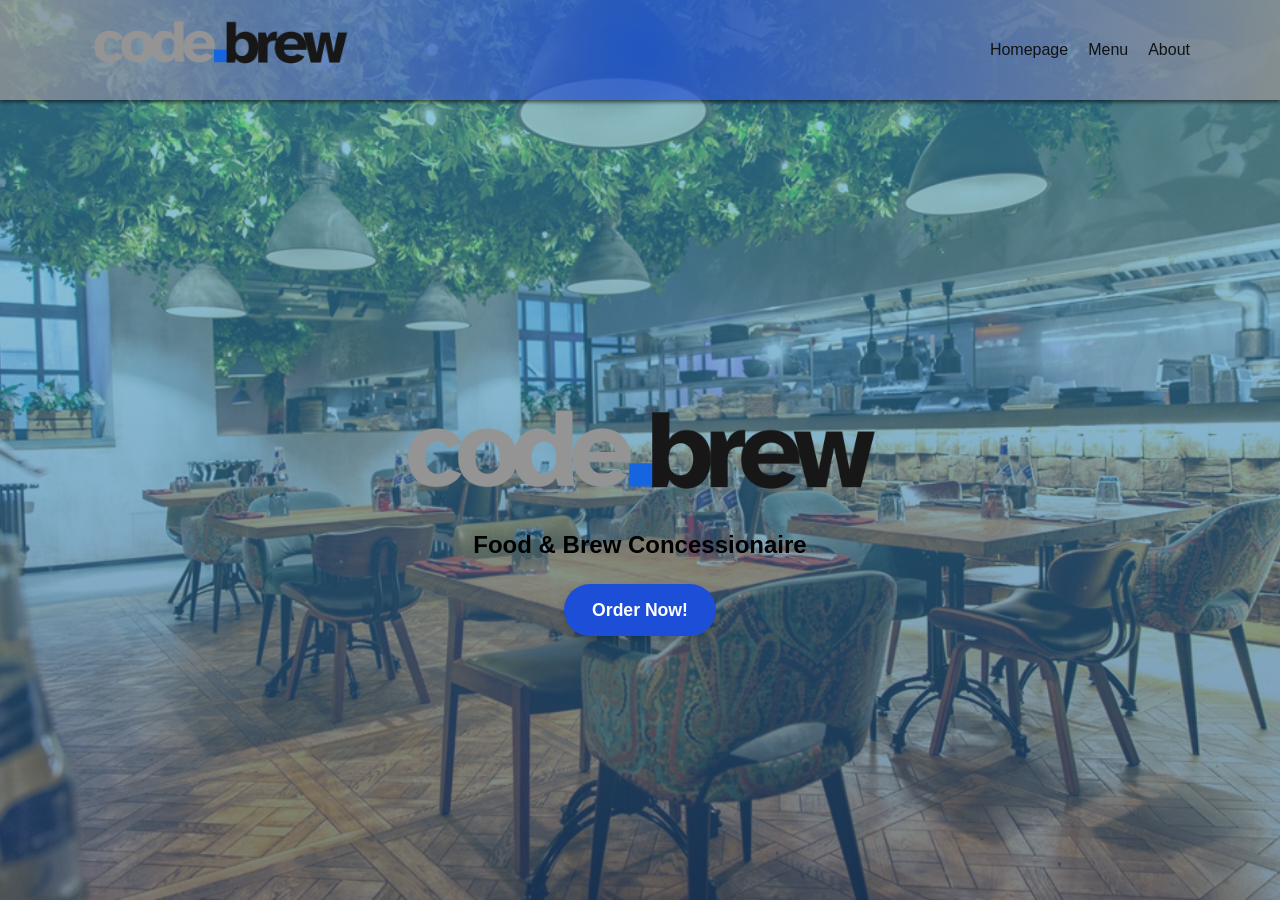
<file: index.html>
<!DOCTYPE html>
<html lang="en">
<head>
    <meta charset="UTF-8" />
    <meta name="viewport" content="width=device-width, initial-scale=1.0" />
    <title>Code Brew | Home</title>
    <link rel="icon" href="favicon-16x16.png">   
    <link rel="stylesheet" href="style.css">
    <link rel="stylesheet" href="https://cdnjs.cloudflare.com/ajax/libs/font-awesome/6.0.0-beta3/css/all.min.css">
</head>
<body>
    <header>
        <div class="wrapper header-content">
            <a href="index.html" class="logo">
            <img src="Codebrew-Logo.png" alt="Code Brew Logo">
            </a>

            <ul class="nav-area">
                <li><a href="index.html">Homepage</a></li>
                <li><a href="Menu.html">Menu</a></li>
                <li><a href="About.html">About</a></li>
            </ul> 
        </div>
    </header>
            <main class="hero">
                <h1 class="hero-logo">
                    <span class="logo-frame">
                <img src="Codebrew-Logo.png" alt="Code Brew">
                    </span>
                </h1>
                <p>Food & Brew Concessionaire</p>
                <a href="Menu.html" class="hero-button">Order Now!</a>

            </main>


</body>
</html>
</file>
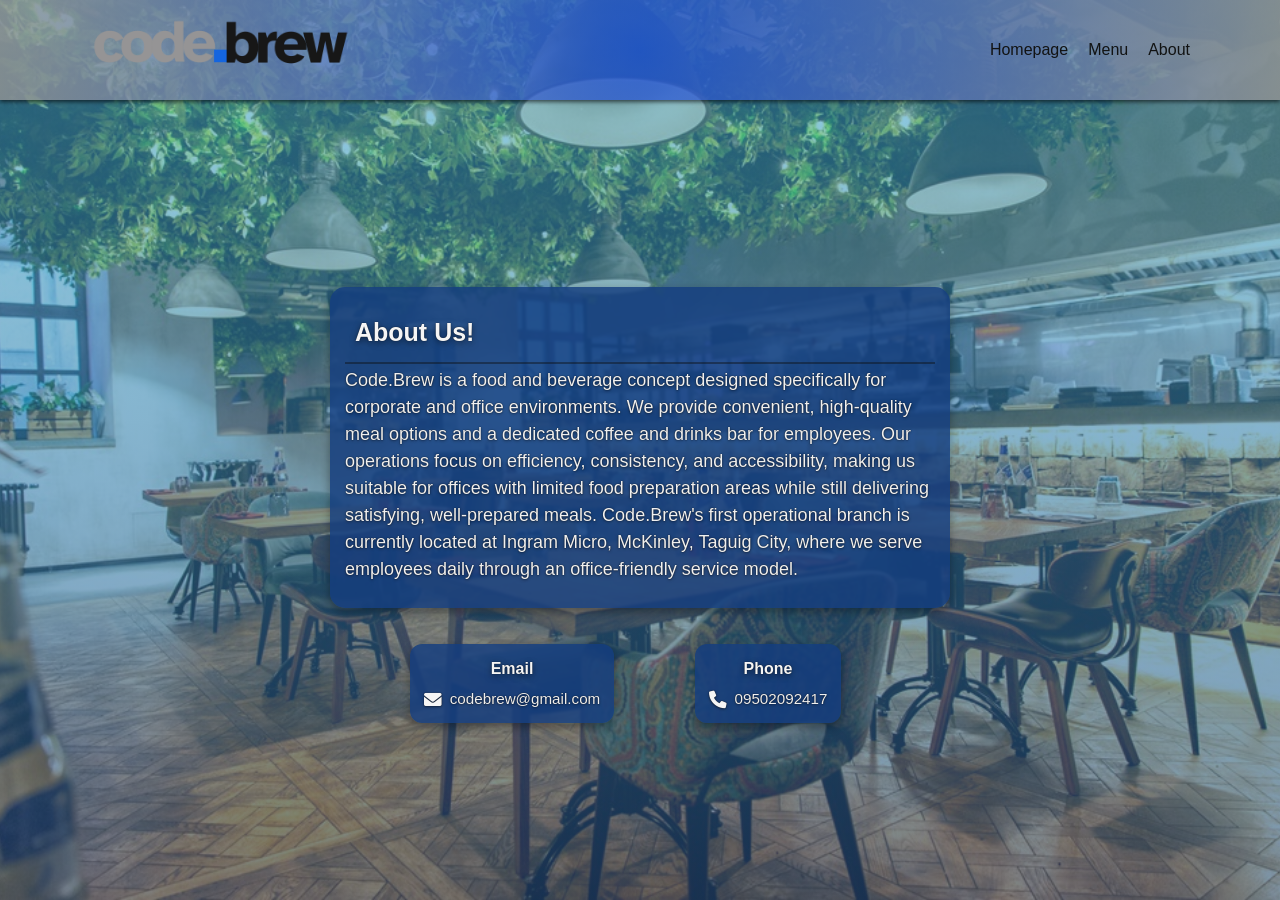
<file: About.html>
<!doctype html>
<html lang="en">
<head>
    <meta charset="UTF-8">
    <meta name="viewport" content="width=device-width, initial-scale=1.0">
    <title>Code Brew | About</title>
    <link rel="stylesheet" href="about.css">
    <link rel="icon" href="favicon-16x16.png">   
    <link rel="stylesheet" href="https://cdnjs.cloudflare.com/ajax/libs/font-awesome/6.0.0-beta3/css/all.min.css">
</head>
<body>

<header>
    <div class="wrapper header-content">
        <a href="index.html" class="logo">
            <img src="Codebrew-Logo.png" alt="Code Brew Logo">
        </a>
        <ul class="nav-area">
            <li><a href="index.html">Homepage</a></li>
            <li><a href="Menu.html">Menu</a></li>
            <li><a href="About.html">About</a></li>
        </ul>
    </div>
</header>

<main class="page about-center">
    <!-- Post Cards Section -->
    <div class="post-cards-grid">
        <div class="post-card1">
            <div class="post-card-text">
                <h2>About Us!</h2>
                <p>Code.Brew is a food and beverage concept designed specifically for corporate and office environments. We provide convenient, high-quality meal options and a dedicated coffee and drinks bar for employees. Our operations focus on efficiency, consistency, and accessibility, making us suitable for offices with limited food preparation areas while still delivering satisfying, well-prepared meals. Code.Brew's first operational branch is currently located at Ingram Micro, McKinley, Taguig City, where we serve employees daily through an office-friendly service model.</p>
            </div>
        </div>
    </div>
    <div class="contact-cards">
        <div class="mini-card">
            <h3>Email</h3>
            <p><i class="fas fa-envelope"></i><span>codebrew@gmail.com</span></p>
        </div>
        <div class="mini-card">
            <h3>Phone</h3>
            <p><i class="fas fa-phone"></i><span>09502092417</span></p>
        </div>
    </div>
</main>

</body>
</html>
</file>
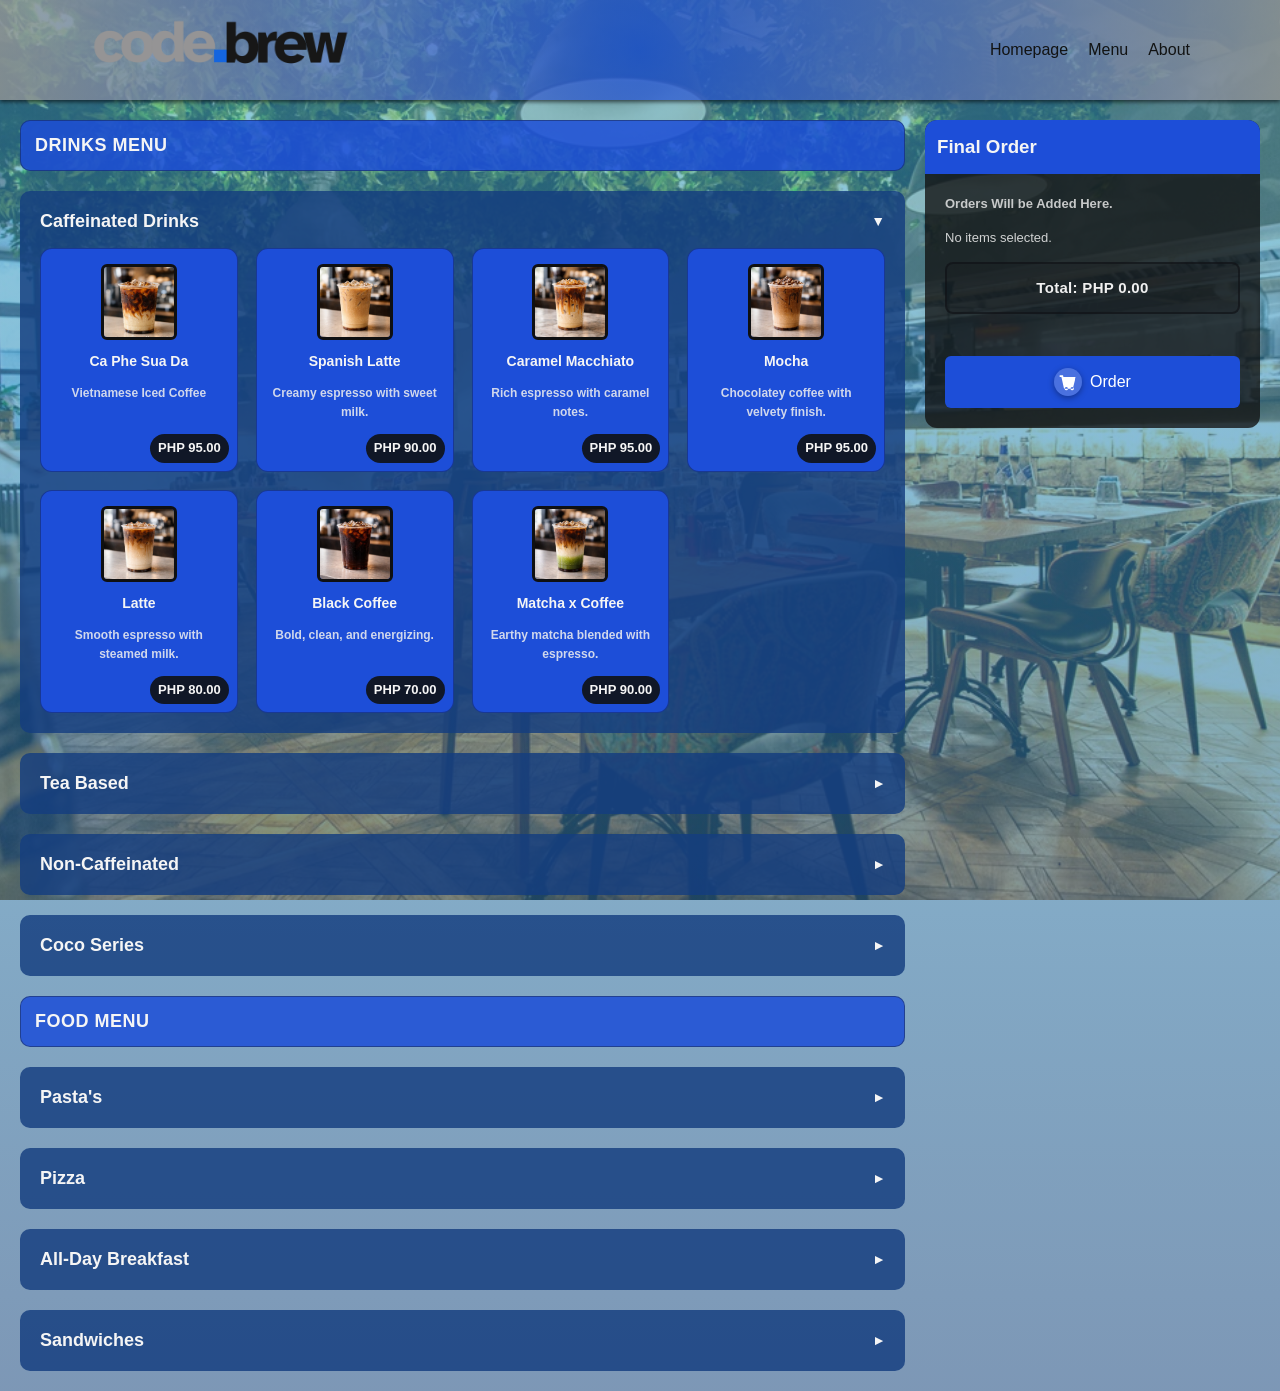
<file: Menu.html>
<!DOCTYPE html>
<html lang="en">
<head>
<meta charset="UTF-8">
<meta name="viewport" content="width=device-width, initial-scale=1.0">
<title>Code Brew | Menu</title>
<link rel="icon" href="favicon-16x16.png">   
<link rel="stylesheet" href="menu.css">
</head>

<body>

    <header>
        <div class="wrapper header-content">
            <a href="index.html" class="logo">
            <img src="Codebrew-Logo.png" alt="Code Brew Logo">
            </a>

            <ul class="nav-area">
                <li><a href="index.html">Homepage</a></li>
                <li><a href="Menu.html">Menu</a></li>
                <li><a href="About.html">About</a></li>
            </ul>
        </div>
    </header> 

<div class="main">

  <div class="cards-wrapper">
    <h2 class="menu-section-title">Drinks Menu</h2>
    <div class="cards-column collapsible default-open">
      <button class="category-toggle" type="button">
        <span class="category-title">Caffeinated Drinks</span>
        <span class="toggle-icon">▼</span>
      </button>

      <div class="cards">
        <div class="card" data-price="95">
          <div class="icon">
            <img src="drinks photos/1.png" alt="Item image">
          </div>
          <h4>Ca Phe Sua Da</h4>
          <p>Vietnamese Iced Coffee</p>
        </div>

        <div class="card" data-price="90">
          <div class="icon">
            <img src="drinks photos/2.png" alt="Item image">
          </div>
          <h4>Spanish Latte</h4>
          <p>Creamy espresso with sweet milk.</p>
        </div>

        <div class="card" data-price="95">
          <div class="icon">
            <img src="drinks photos/3.png" alt="Item image">
          </div>
          <h4>Caramel Macchiato</h4>
          <p>Rich espresso with caramel notes.</p>
        </div>

        <div class="card" data-price="95">
          <div class="icon">
            <img src="drinks photos/4.png" alt="Item image">
          </div>
          <h4>Mocha</h4>
          <p>Chocolatey coffee with velvety finish.</p>
        </div>

        <div class="card" data-price="80">
          <div class="icon">
            <img src="drinks photos/5.png" alt="Item image">
          </div>
          <h4>Latte</h4>
          <p>Smooth espresso with steamed milk.</p>
        </div>

        <div class="card" data-price="70">
          <div class="icon">
            <img src="drinks photos/6.png" alt="Item image">
          </div>
          <h4>Black Coffee</h4>
          <p>Bold, clean, and energizing.</p>
        </div>

        <div class="card" data-price="90">
          <div class="icon">
            <img src="drinks photos/7.png" alt="Item image">
          </div>
          <h4>Matcha x Coffee</h4>
          <p>Earthy matcha blended with espresso.</p>
        </div>
      </div>
    </div>


    <div class="cards-column collapsible collapsed">
      <button class="category-toggle" type="button">
        <span class="category-title">Tea Based</span>
        <span class="toggle-icon">▼</span>
      </button>
      <div class="cards">

        <div class="card" data-price="70">
          <div class="icon">
            <img src="drinks photos/10.png" alt="Item image">
          </div>
          <h4>Jasmine Milk Tea</h4>
          <p>Floral tea with creamy sweetness.</p>
        </div>

        <div class="card" data-price="70">
          <div class="icon">
            <img src="drinks photos/11.png" alt="Item image">
          </div>
          <h4>Strawberry Tea</h4>
          <p>Light, fruity, and refreshing.</p>
        </div>

        <div class="card" data-price="70">
          <div class="icon">
            <img src="drinks photos/12.png" alt="Item image">
          </div>
          <h4>Blueberry Tea</h4>
          <p>Berry-bright with a crisp finish.</p>
        </div>

        <div class="card" data-price="70">
          <div class="icon">
            <img src="drinks photos/13.png" alt="Item image">
          </div>
          <h4>Kiwi Tea</h4>
          <p>Tangy kiwi with cooling tea.</p>
        </div>

        <div class="card" data-price="70">
          <div class="icon">
            <img src="drinks photos/14.png" alt="Item image">
          </div>
          <h4>Lychee Tea</h4>
          <p>Sweet lychee over fragrant tea.</p>
        </div>
        
        <div class="card" data-price="70">
          <div class="icon">
            <img src="drinks photos/15.png" alt="Item image">
          </div>
          <h4>Mango Tea</h4>
          <p>Tropical mango with a zesty lift.</p>
        </div>
      </div>
    </div>
    
    <div class="cards-column collapsible collapsed">
      <button class="category-toggle" type="button">
        <span class="category-title">Non-Caffeinated</span>
        <span class="toggle-icon">▼</span>
      </button>
      <div class="cards">

        <div class="card" data-price="85">
          <div class="icon">
            <img src="drinks photos/8.png" alt="Item image">
          </div>
          <h4>Chocolate Drink</h4>
          <p>Rich cocoa, smooth and cozy.</p>
        </div>

        <div class="card" data-price="85">
          <div class="icon">
            <img src="drinks photos/9.png" alt="Item image">
          </div>
          <h4>Iced Matcha</h4>
          <p>Chilled matcha with creamy finish.</p>
        </div>
      </div>
    </div>

        <div class="cards-column collapsible collapsed">
      <button class="category-toggle" type="button">
        <span class="category-title">Coco Series</span>
        <span class="toggle-icon">▼</span>
      </button>
      <div class="cards">

        <div class="card" data-price="99">
          <div class="icon">
          <img src="drinks photos/16.png" alt="Item image">
          </div>
          <h4>Coconut Latte</h4>
          <p>Espresso with creamy coconut.</p>
        </div>

        <div class="card" data-price="99">
          <div class="icon">
            <img src="drinks photos/17.png" alt="Item image">
          </div>
          <h4>Coco Choco</h4>
          <p>Chocolate and coconut fusion.</p>
        </div>

        <div class="card" data-price="99">
          <div class="icon">
            <img src="drinks photos/19.png" alt="Item image">
          </div>
          <h4>Coco Matcha</h4>
          <p>Matcha balanced with coconut cream.</p>
        </div>

        <div class="card" data-price="99">
          <div class="icon">
            <img src="drinks photos/18.png" alt="Item image">
          </div>
          <h4>Coco Mango</h4>
          <p>Tropical mango with coconut smoothness.</p>
        </div>

      </div>
    </div>

    <h2 class="menu-section-title">Food Menu</h2>

    <div class="cards-column collapsible collapsed">
      <button class="category-toggle" type="button">
        <span class="category-title">Pasta's</span>
        <span class="toggle-icon">▼</span>
      </button>
      <div class="cards">

        <div class="card" data-price="90">
          <div class="icon">
            <img src="meals photos/1.png" alt="Item image">
          </div>
          <h4>Carbonara</h4>
          <p>Creamy pasta with smoky bacon.</p>
        </div>

        <div class="card" data-price="90">
          <div class="icon">
            <img src="meals photos/3.png" alt="Item image">
          </div>
          <h4>Arrabbiata</h4>
          <p>Spicy tomato sauce with garlic.</p>
        </div>

        <div class="card" data-price="99">
          <div class="icon">
            <img src="meals photos/2.png" alt="Item image">
          </div>
          <h4>Creamy Pesto</h4>
          <p>Basil pesto in creamy sauce.</p>
        </div>

        <div class="card" data-price="99">
          <div class="icon">
            <img src="meals photos/4.png" alt="Item image">
          </div>
          <h4>Tomato & Herb</h4>
          <p>Light tomato sauce with herbs.</p>
        </div>

      </div>
    </div>

    <div class="cards-column collapsible collapsed">
      <button class="category-toggle" type="button">
        <span class="category-title">Pizza</span>
        <span class="toggle-icon">▼</span>
      </button>
      <div class="cards">

        <div class="card" data-price="160">
          <div class="icon">
            <img src="meals photos/5.png" alt="Item image">
          </div>
          <h4>3-Cheese</h4>
          <p>Cheesy blend with gooey melt.</p>
        </div>

        <div class="card" data-price="160">
          <div class="icon">
            <img src="meals photos/6.png" alt="Item image">
          </div>
          <h4>Sausage</h4>
          <p>Hearty sausage with savory herbs.</p>
        </div>

        <div class="card" data-price="160">
          <div class="icon">
            <img src="meals photos/7.png" alt="Item image">
          </div>
          <h4>White Garden</h4>
          <p>Veggie-forward with white sauce.</p>
        </div>

      </div>
    </div>

    <div class="cards-column collapsible collapsed">
      <button class="category-toggle" type="button">
        <span class="category-title">All-Day Breakfast</span>
        <span class="toggle-icon">▼</span>
      </button>
      <div class="cards">

        <div class="card" data-price="155">
          <div class="icon">
            <img src="meals photos/13.png" alt="Item image">
          </div>
          <h4>3-Champ's Breakfast</h4>
          <p>2 pcs Pancakes, Chicken Franks, Scrambled Eggs</p>
        </div>

        <div class="card" data-price="125">
          <div class="icon">
            <img src="meals photos/14.png" alt="Item image">
          </div>
          <h4>Eggs & Toasties</h4>
          <p>4 pcs Toasties, Coddled Egg, Butter, Jam </p>
        </div>

        <div class="card" data-price="99">
          <div class="icon">
            <img src="meals photos/15.png" alt="Item image">
          </div>
          <h4>Just Pancakes</h4>
          <p>2 pcs Pancake with butter, jam, and syrup</p>
        </div>
      </div>
    </div>

        <div class="cards-column collapsible collapsed">
      <button class="category-toggle" type="button">
        <span class="category-title">Sandwiches</span>
        <span class="toggle-icon">▼</span>
      </button>
      <div class="cards">

        <div class="card" data-price="99">
          <div class="icon">
            <img src="meals photos/12.png" alt="Item image">
          </div>
          <h4>3-Chicken Franks</h4>
          <p>Grilled franks with soft bread.</p>
        </div>

        <div class="card" data-price="115">
          <div class="icon">
            <img src="meals photos/8.png" alt="Item image">
          </div>
          <h4>Tuna Salad</h4>
          <p>Creamy tuna with crisp lettuce.</p>
        </div>

        <div class="card" data-price="125">
          <div class="icon">
            <img src="meals photos/9.png" alt="Item image">
          </div>
          <h4>Hungarian Overload</h4>
          <p>Loaded, savory, and satisfying.</p>
        </div>

        <div class="card" data-price="99">
          <div class="icon">
            <img src="meals photos/10.png" alt="Item image">
          </div>
          <h4>Ham & Cheese</h4>
          <p>Classic ham and melty cheese.</p>
        </div>

        <div class="card" data-price="125">
          <div class="icon">
            <img src="meals photos/11.png" alt="Item image">
          </div>
          <h4>Corned Beef</h4>
          <p>Hearty corned beef on toast.</p>
        </div>

      </div>
    </div>
  </div>


  <form class="sidebar" id="order-form">
    <h3>Final Order</h3>

    <ul id="order-items" class="order-items">
      <li class="order-placeholder">Orders Will be Added Here.</li>
    </ul>

    <p class="version-text" id="order-summary">No items selected.</p>
    <div class="order-total" id="order-total">Total: PHP 0.00</div>

    <p class="order-status" id="order-status"></p>

    <button type="submit" class="order-btn">
      <span class="order-icon" aria-hidden="true">
        <svg viewBox="0 0 24 24" role="img" aria-hidden="true">
          <path d="M6 6h15l-2 8H8L6 6zm-2-2h2l1 4h12.5a1 1 0 0 1 .97 1.24l-2.4 9.6A1 1 0 0 1 17.1 20H8a1 1 0 0 1-.97-.76L4.1 6H2V4h2zm6 18a2 2 0 1 0 0-4 2 2 0 0 0 0 4zm7 0a2 2 0 1 0 0-4 2 2 0 0 0 0 4z" />
        </svg>
      </span>
      Order
    </button>
  </form>

</div>

<div class="modal" id="order-modal" aria-hidden="true">
  <div class="modal-content" role="dialog" aria-modal="true" aria-labelledby="order-modal-title">
    <h4 id="order-modal-title">Order</h4>

    <div class="modal-options" role="group" aria-label="Order Type">
      <p class="option-title">Order Type</p>
      <label class="option-pill">
        <input type="radio" name="order_type_modal" value="Delivery">
        <span class="order-type-icon" aria-hidden="true">
          <svg viewBox="0 0 24 24" role="img" aria-hidden="true">
            <path d="M4 7h11a2 2 0 0 1 2 2v6H4V7zm2-2h7a2 2 0 0 1 2 2H6V5zm13 6h1a2 2 0 0 1 2 2v2h-3v-4zm-12 8a2 2 0 1 0 0-4 2 2 0 0 0 0 4zm9 0a2 2 0 1 0 0-4 2 2 0 0 0 0 4z"/>
          </svg>
        </span>
        Delivery
      </label>
      <label class="option-pill">
        <input type="radio" name="order_type_modal" value="Pickup">
        <span class="order-type-icon" aria-hidden="true">
          <svg viewBox="0 0 24 24" role="img" aria-hidden="true">
            <path d="M6 7h12a2 2 0 0 1 2 2v6h-3a3 3 0 0 0-6 0H6V7zm0 10h5a3 3 0 0 0 6 0h5v2a2 2 0 0 1-2 2H6a2 2 0 0 1-2-2v-2h2z"/>
          </svg>
        </span>
        Pickup
      </label>
    </div>

    <div class="delivery-fields" id="delivery-fields">
      <label class="modal-label">
        <!-- Name -->
        <input id="delivery-name" type="text" placeholder="Your name">
      </label>
      <label class="modal-label">
        Contact Number
        <input id="delivery-contact" type="tel" placeholder="09xx xxx xxxx">
      </label>
      <label class="modal-label">
        Address
        <textarea id="delivery-address" rows="3" placeholder="Full delivery address"></textarea>
      </label>
    </div>

    <div class="pickup-fields" id="pickup-fields">
      <label class="modal-label">
        Name
        <input id="pickup-name" type="text" placeholder="Your name">
      </label>
      <label class="modal-label">
        Contact Number
        <input id="pickup-contact" type="tel" placeholder="09xx xxx xxxx">
      </label>
      <p class="pickup-number" id="pickup-number">Pickup Number: -</p>
    </div>

    <div class="payment-fields" id="payment-fields">
      <p class="option-title">Payment Method</p>
      <label class="option-pill cash-option">
        <input type="radio" name="payment_method" value="Cash">
        <span class="pay-icon" aria-hidden="true">
          <svg viewBox="0 0 24 24" role="img" aria-hidden="true">
            <path d="M3 7a2 2 0 0 1 2-2h14a2 2 0 0 1 2 2v10a2 2 0 0 1-2 2H5a2 2 0 0 1-2-2V7zm2 0v10h14V7H5zm7 2a3 3 0 1 1 0 6 3 3 0 0 1 0-6z"/>
          </svg>
        </span>
        Cash
      </label>
      <label class="option-pill ecash-option">
        <input type="radio" name="payment_method" value="E-Cash">
        <span class="pay-icon" aria-hidden="true">
          <svg viewBox="0 0 24 24" role="img" aria-hidden="true">
            <path d="M3 7a2 2 0 0 1 2-2h14a2 2 0 0 1 2 2v8a2 2 0 0 1-2 2H5a2 2 0 0 1-2-2V7zm2 0v8h14V7H5zm2 2h5v2H7V9zm0 3h8v2H7v-2z"/>
          </svg>
        </span>
        E-Cash (Gcash, PayMaya, MariBank)
      </label>
    </div>

    <p class="modal-note" id="order-modal-error"></p>
    <div class="modal-actions">
      <button type="button" class="modal-btn modal-cancel" id="order-cancel">Cancel</button>
      <button type="button" class="modal-btn modal-save" id="order-confirm">Confirm Order</button>
    </div>
  </div>
</div>

<div class="modal" id="loading-overlay" aria-hidden="true">
  <div class="modal-content loading-content" role="status" aria-live="polite">
    <div class="spinner" aria-hidden="true"></div>
    <p>Sending your order...</p>
  </div>
</div>

<div class="modal" id="success-modal" aria-hidden="true">
  <div class="modal-content" role="dialog" aria-modal="true" aria-labelledby="success-title">
    <h4 id="success-title">Order Sent</h4>
    <p>Your order was sent successfully!</p>
    <p class="success-note">Please double check your order. If you close this pop-up, you will not be able to cancel your order.</p>
    <p class="success-order-type" id="success-order-type"></p>
    <p class="success-order-id" id="success-order-id"></p>
    <ul class="success-summary" id="success-summary"></ul>
    <div class="modal-actions">
      <button type="button" class="modal-btn modal-cancel" id="success-cancel">Cancel Order</button>
      <button type="button" class="modal-btn modal-save" id="success-close">Close</button>
    </div>
  </div>
</div>

<div class="modal" id="cancelled-modal" aria-hidden="true">
  <div class="modal-content" role="dialog" aria-modal="true" aria-labelledby="cancelled-title">
    <div class="cancelled-loading" id="cancelled-loading">
      <div class="spinner" aria-hidden="true"></div>
      <p>Canceling your order...</p>
    </div>
    <div class="cancelled-done" id="cancelled-done">
      <h4 id="cancelled-title">Order Canceled</h4>
      <p>Your order has been canceled successfully.</p>
    </div>
    <div class="modal-actions">
      <button type="button" class="modal-btn modal-save" id="cancelled-close">Close</button>
    </div>
  </div>
</div>

<script src="Menu.js"></script>

</body>
</html>
</file>
<file: style.css>
* {
    margin: 0;
    padding: 0;
    box-sizing: border-box;
}

body {
    font-family: 'Segoe UI', Tahoma, Geneva, Verdana, sans-serif;
    color: #f0f0f0;
    line-height: 1.6;
    min-height: 100vh;

    background: 
        linear-gradient(rgba(67, 173, 211, 0.6), rgba(38, 82, 133, 0.6)),
        url('ImageGen.jpg') no-repeat center center fixed;
    background-size: cover;
}


/* =========================
   HEADER / NAVBAR (LOCKED)
========================= */
header {
background: #1C4ED9;
background: radial-gradient(circle, rgba(28, 78, 217, 0.72) 0%, rgba(149, 149, 149, 0.79) 100%);
    height: 100px;                
    box-shadow: 0 2px 4px rgba(0,0,0,0.6);
    overflow: hidden;
}

.wrapper {
    width: 90%;
    max-width: 1100px;
    margin: auto;
    height: 100%;
    display: flex;
    justify-content: space-between;
    align-items: center;
}

/* Header logo (safe resize) */
.logo {
    display: flex;
    align-items: center;
    height: 100%;
    text-decoration: none;
}

.logo img {
    max-height: 130px;              /* change safely */
    width: auto;
    object-fit: contain;
}

/* Navigation */
.nav-area {
    list-style: none;
    display: flex;
    gap: 20px;
}

.nav-area li a {
    text-decoration: none;
    color: #121313;
    font-weight: 500;
    transition: color 0.3s ease;
}

.nav-area li a:hover {
    color: #ffffff;
}

/* =========================
   HERO / CENTER LOGO
========================= */
.hero {
    min-height: calc(100vh - 100px); /* match header */
    display: flex;
    flex-direction: column;
    justify-content: center;
    align-items: center;
    text-align: center;
}

/* Semantic h1 wrapper */
.hero-logo {
    margin: 0;
}

/* FIXED FRAME = layout anchor */
.logo-frame {
    width: 320px;                  /* FRAME SIZE */
    height: 200px;
    display: flex;
    justify-content: center;
    align-items: center;
    overflow: visible;             /* allow visual scale */
}

/* FREE RESIZE LOGO (NO LAYOUT SHIFT) */
.logo-frame img {
    width: 100%;
    height: auto;
    object-fit: contain;

    /* 🔑 CHANGE THIS ONLY */
    transform: scale(1.5);

    transform-origin: center;
    transition: transform 0.3s ease;
}

/* Optional tagline */
.hero p {
    margin-top: -3%;
    font-size: 1.5rem;
    color: #000000;
    font-weight: bold;
}

.hero-button {
    display: inline-block;
    padding: 12px 28px;          /* vertical + horizontal padding */
    background-color: #1d4ed8;   /* blue button */
    color: #ffffff;
    font-size: 1.1rem;
    font-weight: 600;
    text-decoration: none;       /* remove underline */
    border-radius: 50px;         /* rounded button */
    box-shadow: 0 4px 8px rgba(0,0,0,0.2);
    transition: all 0.3s ease;
    margin-top: 20px;            /* spacing from logo */
}

.hero-button:hover {
    background-color: #2563eb;   /* slightly lighter on hover */
    transform: translateY(-2px);
    box-shadow: 0 6px 12px rgba(0,0,0,0.3);
}



@media (max-width: 600px) {
    header {
        height: 80px;
    }

    .hero {
        min-height: calc(100vh - 80px);
    }

    .logo img {
        max-height: 60px;
    }

    .logo-frame {
        width: 240px;
        height: 160px;
    }
}
</file>
<file: about.css>
* {
    margin: 0;
    padding: 0;
    box-sizing: border-box;
}

body {
    font-family: 'Segoe UI', Tahoma, Geneva, Verdana, sans-serif;
    background:
        linear-gradient(rgba(67, 173, 211, 0.6), rgba(38, 82, 133, 0.6)),
        url('ImageGen.jpg') no-repeat center center fixed;
    background-size: cover;
    color: #f0f0f0;
    line-height: 1.6;
    min-height: 100vh;
}

html, body {
    width: 100%;
    overflow-x: hidden;
}

/* Header styles */
header {
    background: #1C4ED9;
    background: radial-gradient(circle, rgba(28, 78, 217, 0.72) 0%, rgba(149, 149, 149, 0.79) 100%);
    height: 100px;
    box-shadow: 0 2px 4px rgba(0,0,0,0.6);
    overflow: hidden;
}

.wrapper {
    width: 90%;
    max-width: 1100px;
    margin: auto;
    height: 100%;
    display: flex;
    justify-content: space-between;
    align-items: center;
}

.logo {
    display: flex;
    align-items: center;
    height: 100%;
    text-decoration: none;
}

.logo img {
    max-height: 130px;
    width: auto;
    object-fit: contain;
}

.page {
    max-width: 1100px;
    margin: 0 auto;
    padding: 20px 0 10px;
}

.about-center {
    min-height: calc(100vh - 100px);
    display: flex;
    flex-direction: column;
    align-items: center;
    justify-content: center;
    gap: 16px;
    padding: 0 12px;
}

.page-title {
    font-size: 2rem;
    color: #f5f5f5;
    text-shadow: 0 2px 6px rgba(0, 0, 0, 0.4);
    margin: 10px 0 10px;
    padding: 0 10px;
}

/* Navigation styles */
.nav-area {
    list-style: none;
    display: flex;
    gap: 20px;
}

.nav-area li a {
    text-decoration: none;
    color: #121313;
    font-weight: 500;
    transition: color 0.3s ease;
}

.nav-area li a:hover {
    color: #ffffff;
}

.post-cards-grid {
    display: grid;
    grid-template-columns: minmax(280px, 620px);
    justify-content: center;
    gap: 20px;
    margin: 20px auto;
    max-width: 1100px;
    width: 100%;
}

.post-card1 {
    width: 100%;
    max-width: 640px;
    margin: 0 auto;
    background: rgba(20, 62, 127, 0.82);
    border-radius: 15px;
    overflow: hidden;
    box-shadow: 0 4px 10px rgba(0, 0, 0, 0.35);
    transition: transform 0.25s ease, box-shadow 0.25s ease;
    backdrop-filter: blur(1px);
    position: relative;
    flex-shrink: 0;
}

.post-card1:hover {
    transform: translateY(-6px) scale(1.01);
    box-shadow: 0 10px 20px rgba(0, 0, 0, 0.45);
}

.post-card-text {
    padding: 15px;
}

.post-card-text h2 {
    font-size: 25px;
    color: #f5f5f5;
    margin-bottom: 3px;
    padding: 10px;
    border-bottom: 2px solid rgba(15, 17, 21, 0.45);
    text-shadow:
        0 2px 6px rgba(0, 0, 0, 0.5),
        0 0 1px rgba(0, 0, 0, 0.9);
}

.post-card-text p {
    font-size: 18px;
    color: #f0f0f0;
    line-height: 1.5;
    margin-bottom: 10px;
    text-shadow:
        0 1px 3px rgba(0, 0, 0, 0.45),
        0 0 1px rgba(0, 0, 0, 0.9);
}

.contact-cards {
    display: grid;
    grid-template-columns: repeat(2, minmax(160px, 240px));
    gap: 16px;
    justify-content: center;
    margin-bottom: 10px;
    width: 100%;
}

.mini-card {
    background: rgba(20, 62, 127, 0.82);
    border-radius: 12px;
    padding: 12px 14px;
    text-align: center;
    box-shadow: 0 4px 10px rgba(0, 0, 0, 0.35);
    backdrop-filter: blur(1px);
    transition: transform 0.2s ease, box-shadow 0.2s ease;
    max-width: 260px;
    margin: 0 auto;
}

.mini-card:hover {
    transform: translateY(-4px);
    box-shadow: 0 8px 16px rgba(0, 0, 0, 0.4);
}

.mini-card h3 {
    font-size: 1rem;
    margin-bottom: 6px;
    color: #f5f5f5;
    text-shadow:
        0 2px 6px rgba(0, 0, 0, 0.5),
        0 0 1px rgba(0, 0, 0, 0.9);
}

.mini-card p {
    display: flex;
    align-items: center;
    justify-content: center;
    gap: 8px;
    font-size: 0.95rem;
    color: #f0f0f0;
    text-shadow:
        0 1px 3px rgba(0, 0, 0, 0.45),
        0 0 1px rgba(0, 0, 0, 0.9);
}

.mini-card p i {
    font-size: 1.1rem;
    color: #f5f5f5;
}

.brand-inline {
    display: inline-flex;
    align-items: center;
    gap: 6px;
    font-weight: 600;
}

.brand-inline img {
    width: 26px;
    height: 26px;
    object-fit: contain;
}

@media (max-width: 900px) {
    .post-cards-grid {
        grid-template-columns: minmax(0, 1fr);
        padding: 0 20px;
    }

    .post-card1 {
        border-radius: 16px;
    }

    .post-card-text h2 {
        font-size: 24px;
    }

    .post-card-text p {
        font-size: 17px;
    }

    .contact-cards {
        grid-template-columns: repeat(2, minmax(140px, 1fr));
        padding: 0 20px;
    }

    .brand-inline img {
        width: 24px;
        height: 24px;
    }
}

@media (max-width: 600px) {
    header {
        height: 80px;
    }

    .logo img {
        max-height: 60px;
    }

    .wrapper {
        flex-direction: column;
        gap: 10px;
        padding: 10px 0;
    }

    .post-cards-grid {
        padding: 0 14px;
        margin-top: 10px;
    }

    .post-card-text {
        padding: 14px;
    }

    .post-card-text h2 {
        font-size: 22px;
    }

    .post-card-text p {
        font-size: 16px;
    }

    .about-center {
        min-height: calc(100vh - 80px);
        padding: 8px 10px 16px;
    }

    .contact-cards {
        grid-template-columns: 1fr;
        padding: 0 14px;
    }

    .brand-inline img {
        width: 22px;
        height: 22px;
    }

    .nav-area {
        flex-wrap: wrap;
        justify-content: center;
        gap: 12px;
    }
}
</file>
<file: menu.css>
body {
  margin: 0;
  font-family: 'Segoe UI', Tahoma, Geneva, Verdana, sans-serif;
  color: #f0f0f0;
  line-height: 1.6;
  min-height: 100vh;
  background:
    linear-gradient(rgba(67, 173, 211, 0.6), rgba(38, 82, 133, 0.6)),
    url('ImageGen.jpg') no-repeat center center fixed;
  background-size: cover;
}

html, body {
  width: 100%;
  overflow-x: hidden;
}

/* Header / Navbar (matched to index.html) */
header {
  background: #1C4ED9;
  background: radial-gradient(circle, rgba(28, 78, 217, 0.72) 0%, rgba(149, 149, 149, 0.79) 100%);
  height: 100px;
  box-shadow: 0 2px 4px rgba(0, 0, 0, 0.6);
  overflow: hidden;
}

.wrapper {
  width: 90%;
  max-width: 1100px;
  margin: auto;
  height: 100%;
  display: flex;
  justify-content: space-between;
  align-items: center;
}

.logo {
  display: flex;
  align-items: center;
  height: 100%;
  text-decoration: none;
}

.logo img {
  max-height: 130px;
  width: auto;
  object-fit: contain;
}

.nav-area {
  list-style: none;
  display: flex;
  gap: 20px;
}

.nav-area li a {
  text-decoration: none;
  color: #121313;
  font-weight: 500;
  transition: color 0.3s ease;
}

.nav-area li a:hover {
  color: #ffffff;
}

/* Layout */
.main {
  display: flex;
  gap: 20px;
  padding: 20px;
  align-items: flex-start;
}

.cards-wrapper {
  flex: 3;
  display: grid;
  grid-template-rows: repeat(2, auto);
  gap: 20px;
}

.menu-section-title {
  grid-column: 1 / -1;
  margin: 0;
  padding: 10px 14px;
  border-radius: 10px;
  background: rgba(29, 78, 216, 0.85);
  color: #0f1012;
  font-size: 18px;
  letter-spacing: 0.5px;
  text-transform: uppercase;
  border: 1px solid rgba(15, 17, 21, 0.35);
}

.cards-column {
  background: rgba(20, 62, 127, 0.82);
  padding: 20px;
  border-radius: 10px;
  display: grid;
  gap: 16px;
}

.category-title {
  margin: 0;
  color: #0f1012;
  font-size: 18px;
  font-weight: 600;
}

.category-toggle {
  display: flex;
  align-items: center;
  justify-content: space-between;
  gap: 10px;
  background: transparent;
  border: none;
  padding: 0;
  cursor: pointer;
  text-align: left;
}

.category-toggle .category-title {
  font-size: 18px;
  font-weight: 600;
}

.toggle-icon {
  font-size: 14px;
  transition: transform 0.2s ease;
  color: #f5f5f5;
}

.cards-column.collapsed .cards {
  display: none;
}

.cards-column.collapsed .toggle-icon {
  transform: rotate(-90deg);
}

/* LEFT SIDE (Cards) */
.cards {
  display: grid;
  grid-template-columns: repeat(auto-fill, minmax(160px, 1fr));
  gap: 18px;
}

/* Card */
.card {
  background: #1d4ed8;
  border: 1px solid rgba(15, 17, 21, 0.35);
  padding: 15px;
  border-radius: 12px;
  text-align: center;
  transition: 0.2s;
  cursor: pointer;
  position: relative;
  padding-bottom: 36px;
}
.card:hover {
  transform: scale(1.05);
  background: #2652a0;
}
.card.selected {
  border-color: #ffffff;
  box-shadow: 0 0 0 2px rgba(15, 17, 21, 0.45);
}

.icon {
  width: 70px;
  height: 70px;
  background: rgba(15, 17, 21, 0.2);
  margin: auto;
  border-radius: 6px;
  border: 3px solid #0f1012;
}

.icon img {
  width: 100%;
  height: 100%;
  object-fit: cover;
  display: block;
  border-radius: 3px;
}

.card h4 {
  margin: 10px 0 5px;
  font-size: 14px;
  color: #0f1012;
}

.card p {
  font-size: 12px;
  color: #f0f0f0;
  opacity: 0.85;
  font-weight: 700;
}

.price-tag {
  position: absolute;
  bottom: 8px;
  right: 8px;
  background: rgba(15, 17, 21, 0.9);
  color: #f5f5f5;
  padding: 4px 8px;
  border-radius: 999px;
  font-size: 13px;
  font-weight: 700;
}

/* RIGHT SIDE (Sidebar) */
.sidebar {
  flex: 1;
  background: rgba(17, 17, 17, 0.78);
  border-radius: 12px;
  padding: 20px;
  height: fit-content;
  position: sticky;
  top: 20px;
}

.sidebar h3 {
  background: #1d4ed8;
  color: #0f1012;
  padding: 12px;
  margin: -20px -20px 20px -20px;
  border-radius: 12px 12px 0 0;
}

input {
  width: 100%;
  padding: 10px;
  border-radius: 6px;
  border: none;
  margin-bottom: 10px;
  background: #f0f0f0;
  color: #1f132a;
}

.version-text {
  opacity: 0.85;
  font-size: 13px;
}

.order-items {
  list-style: none;
  margin: 0 0 10px;
  padding: 0;
  display: grid;
  gap: 8px;
}

.order-placeholder {
  font-size: 13px;
  opacity: 0.8;
  font-weight: 700;
}

.order-row {
  display: flex;
  justify-content: space-between;
  align-items: center;
  gap: 8px;
  background: rgba(240, 240, 240, 0.08);
  border: 1px solid rgba(240, 240, 240, 0.15);
  border-radius: 8px;
  padding: 8px;
}

.order-row-text {
  display: grid;
  gap: 2px;
}

.order-row-text strong {
  font-size: 13px;
  color: #0f1012;
}

.order-row-text span {
  font-size: 11px;
  opacity: 0.85;
}

.order-row-actions {
  display: flex;
  align-items: center;
  gap: 6px;
  font-size: 13px;
}

.qty-btn {
  width: 28px;
  height: 28px;
  border-radius: 6px;
  border: none;
  font-size: 16px;
  line-height: 1;
  cursor: pointer;
  background: #22c55e;
  color: #ffffff;
  text-transform: uppercase;
  display: inline-flex;
  align-items: center;
  justify-content: center;
}

.qty-btn:hover {
  background: #16a34a;
}

.qty-minus {
  background: #ef4444;
}

.qty-minus:hover {
  background: #dc2626;
}

.order-status {
  min-height: 18px;
  margin: 6px 0 12px;
  font-size: 13px;
  color: #0f1012;
}

.order-total {
  background: rgba(15, 17, 21, 0.2);
  border: 2px solid rgba(15, 17, 21, 0.6);
  padding: 12px;
  border-radius: 8px;
  font-size: 15px;
  font-weight: 700;
  letter-spacing: 0.3px;
  margin: 10px 0 12px;
  text-align: center;
}

.modal-options {
  display: grid;
  gap: 8px;
}

.option-title {
  margin: 0;
  font-size: 13px;
  font-weight: 600;
  color: #0f1012;
}

.option-pill {
  display: flex;
  align-items: center;
  gap: 8px;
  background: #1d4ed8;
  border: 1px solid rgba(15, 17, 21, 0.35);
  border-radius: 8px;
  padding: 8px 10px;
  cursor: pointer;
  font-size: 13px;
  transition: transform 0.2s ease, background 0.2s ease, border-color 0.2s ease;
  position: relative;
  font-weight: 700;
}

.option-pill input {
  position: absolute;
  opacity: 0;
  pointer-events: none;
}

.option-pill::before {
  content: "";
  width: 14px;
  height: 14px;
  border-radius: 999px;
  border: 2px solid #f5f5f5;
  box-sizing: border-box;
  background: transparent;
}

.option-pill:has(input:checked)::before {
  background: #f5f5f5;
  box-shadow: inset 0 0 0 3px #1d4ed8;
}

.pay-icon {
  display: inline-flex;
  align-items: center;
  justify-content: center;
  background: rgba(255, 255, 255, 0.28);
  border-radius: 6px;
  padding: 6px;
  box-shadow: 0 4px 10px rgba(0, 0, 0, 0.35);
}

.order-type-icon {
  display: inline-flex;
  align-items: center;
  justify-content: center;
  background: rgba(255, 255, 255, 0.28);
  border-radius: 6px;
  padding: 6px;
  box-shadow: 0 4px 10px rgba(0, 0, 0, 0.35);
}

.order-type-icon svg {
  width: 18px;
  height: 18px;
  fill: currentColor;
  display: block;
}

.pay-icon svg {
  width: 18px;
  height: 18px;
  fill: currentColor;
  display: block;
}


.cash-option .pay-icon {
  background: rgba(255, 255, 255, 0.28);
  color: #f5f5f5;
}

.ecash-option .pay-icon {
  background: rgba(255, 255, 255, 0.28);
  color: #f5f5f5;
}

.option-pill:hover {
  transform: translateY(-1px);
  background: #2652a0;
}

.option-pill:has(input:checked) {
  border-color: #ffffff;
  box-shadow: 0 0 0 2px rgba(15, 17, 21, 0.45);
}

.modal {
  position: fixed;
  inset: 0;
  background: rgba(0, 0, 0, 0.55);
  display: none;
  align-items: center;
  justify-content: center;
  padding: 20px;
  z-index: 999;
}

.modal.open {
  display: flex;
}

.modal-content {
  width: 100%;
  max-width: 420px;
  background: rgba(20, 62, 127, 0.95);
  border: 1px solid rgba(15, 17, 21, 0.35);
  border-radius: 12px;
  padding: 20px;
  display: grid;
  gap: 12px;
  box-shadow: 0 10px 24px rgba(0, 0, 0, 0.4);
}

.loading-content {
  align-items: center;
  text-align: center;
  justify-items: center;
}

.spinner {
  width: 44px;
  height: 44px;
  border-radius: 50%;
  border: 4px solid rgba(15, 17, 21, 0.3);
  border-top-color: #0f1012;
  animation: spin 0.9s linear infinite;
}

@keyframes spin {
  to {
    transform: rotate(360deg);
  }
}

.modal-content h4 {
  margin: 0;
  color: #0f1012;
}

.modal-label {
  display: grid;
  gap: 6px;
  font-size: 13px;
  color: #f0f0f0;
}

.modal-label input,
.modal-label textarea {
  width: 95%;
  padding: 10px;
  border-radius: 6px;
  border: none;
  background: #f0f0f0;
  color: #1f132a;
  resize: vertical;
}

.delivery-fields {
  display: none;
  gap: 12px;
}

.delivery-fields.open {
  display: grid;
}

.pickup-fields {
  display: none;
  gap: 12px;
}

.pickup-fields.open {
  display: grid;
}

.payment-fields {
  display: none;
  gap: 8px;
}

.payment-fields.open {
  display: grid;
}

.pickup-number {
  margin: 0;
  padding: 10px;
  border-radius: 8px;
  background: rgba(15, 17, 21, 0.12);
  border: 1px dashed rgba(15, 17, 21, 0.4);
  font-size: 13px;
  color: #0f1012;
}

.captcha-wrap {
  display: flex;
  justify-content: center;
}

.success-order-id {
  margin: 0;
  font-size: 13px;
  color: #f5f5f5;
}

.success-order-type {
  margin: 0;
  font-size: 13px;
  font-weight: 700;
  color: #f5f5f5;
}

.success-note {
  margin: 0;
  font-size: 12.5px;
  line-height: 1.5;
  font-weight: 600;
  color: #f5f5f5;
}

.success-cancel-link {
  color: #0f1012;
  font-size: 13px;
  text-decoration: underline;
  margin-bottom: 6px;
  display: inline-block;
}

.success-summary {
  font-size: 13px;
  line-height: 1.4;
  margin: 0 0 6px;
  padding-left: 18px;
  color: #f5f5f5;
}

.success-summary li {
  font-weight: 700;
}

.menu-section-title,
.category-title,
.card h4,
.sidebar h3,
.order-row-text strong,
.order-status,
.option-title,
.modal-content h4,
.modal-note,
.pickup-number,
.success-order-id,
.success-cancel-link {
  color: #f5f5f5;
}

.modal-note {
  margin: 0;
  min-height: 16px;
  font-size: 12px;
  color: #0f1012;
}

.modal-actions {
  display: flex;
  gap: 10px;
  justify-content: flex-end;
}

.cancelled-loading,
.cancelled-done {
  display: grid;
  gap: 10px;
  justify-items: center;
  text-align: center;
}

.modal-btn {
  padding: 10px 14px;
  border-radius: 6px;
  border: none;
  cursor: pointer;
  font-size: 13px;
}

.modal-cancel {
  background: rgba(240, 240, 240, 0.2);
  color: #ffffff;
}

.modal-save {
  background: #1d4ed8;
  color: #ffffff;
}

.modal-save:hover {
  background: #143e7f;
}

button {
  width: 100%;
  padding: 12px;
  background: #1d4ed8;
  color: white;
  border: none;
  border-radius: 6px;
  cursor: pointer;
  font-size: 16px;
}

button:hover {
  background: #143e7f;
}

.order-btn {
  display: inline-flex;
  align-items: center;
  justify-content: center;
  gap: 8px;
}

.order-icon svg {
  width: 20px;
  height: 20px;
  fill: currentColor;
  display: block;
}

.order-icon {
  display: inline-flex;
  align-items: center;
  justify-content: center;
  background: rgba(255, 255, 255, 0.2);
  border-radius: 999px;
  padding: 4px;
  box-shadow: 0 2px 6px rgba(0, 0, 0, 0.35);
}

@media (max-width: 900px) {
  .main {
    flex-direction: column;
    align-items: center;
  }

  .sidebar {
    width: 100%;
    position: static;
    top: auto;
  }

  .cards-wrapper {
    width: 100%;
    justify-items: center;
  }

  .cards {
    grid-template-columns: repeat(3, minmax(0, 1fr));
  }

  .cards-column {
    width: 100%;
  }

  .category-toggle {
    padding-top: 6px;
  }

  .menu-section-title {
    display: flex;
    align-items: center;
    width: 100%;
  }

  .cards-column.collapsed .cards {
    display: block;
    max-height: 0;
    overflow: hidden;
  }
}

@media (max-width: 600px) {
  header {
    height: 80px;
  }

  .logo img {
    max-height: 60px;
  }

  .main {
    flex-direction: column;
    align-items: center;
  }

  .sidebar {
    width: 100%;
    max-width: 100%;
    padding: 16px;
    box-sizing: border-box;
  }

  .wrapper {
    flex-direction: column;
    gap: 10px;
    padding: 10px 0;
  }

  .nav-area {
    flex-wrap: wrap;
    justify-content: center;
    gap: 12px;
    padding: 0;
    margin: 0;
  }

  .cards {
    grid-template-columns: repeat(2, minmax(0, 1fr));
  }

  .cards-column {
    padding: 12px;
    gap: 12px;
    width: 100%;
  }

  .category-toggle {
    padding-top: 6px;
  }

  .menu-section-title {
    display: flex;
    align-items: center;
    width: 100%;
  }

  .menu-section-title {
    font-size: 16px;
  }

  .card {
    padding: 10px;
    padding-bottom: 30px;
  }

  .icon {
    width: 50px;
    height: 50px;
  }

  .price-tag {
    font-size: 12px;
  }

  .modal-content {
    max-width: 95%;
  }

  body {
    background-attachment: scroll;
  }
}

@media (max-width: 420px) {
  .cards {
    grid-template-columns: repeat(2, minmax(0, 1fr));
  }

  .card h4 {
    font-size: 13px;
  }

  .card p {
    font-size: 11px;
  }
}
</file>
